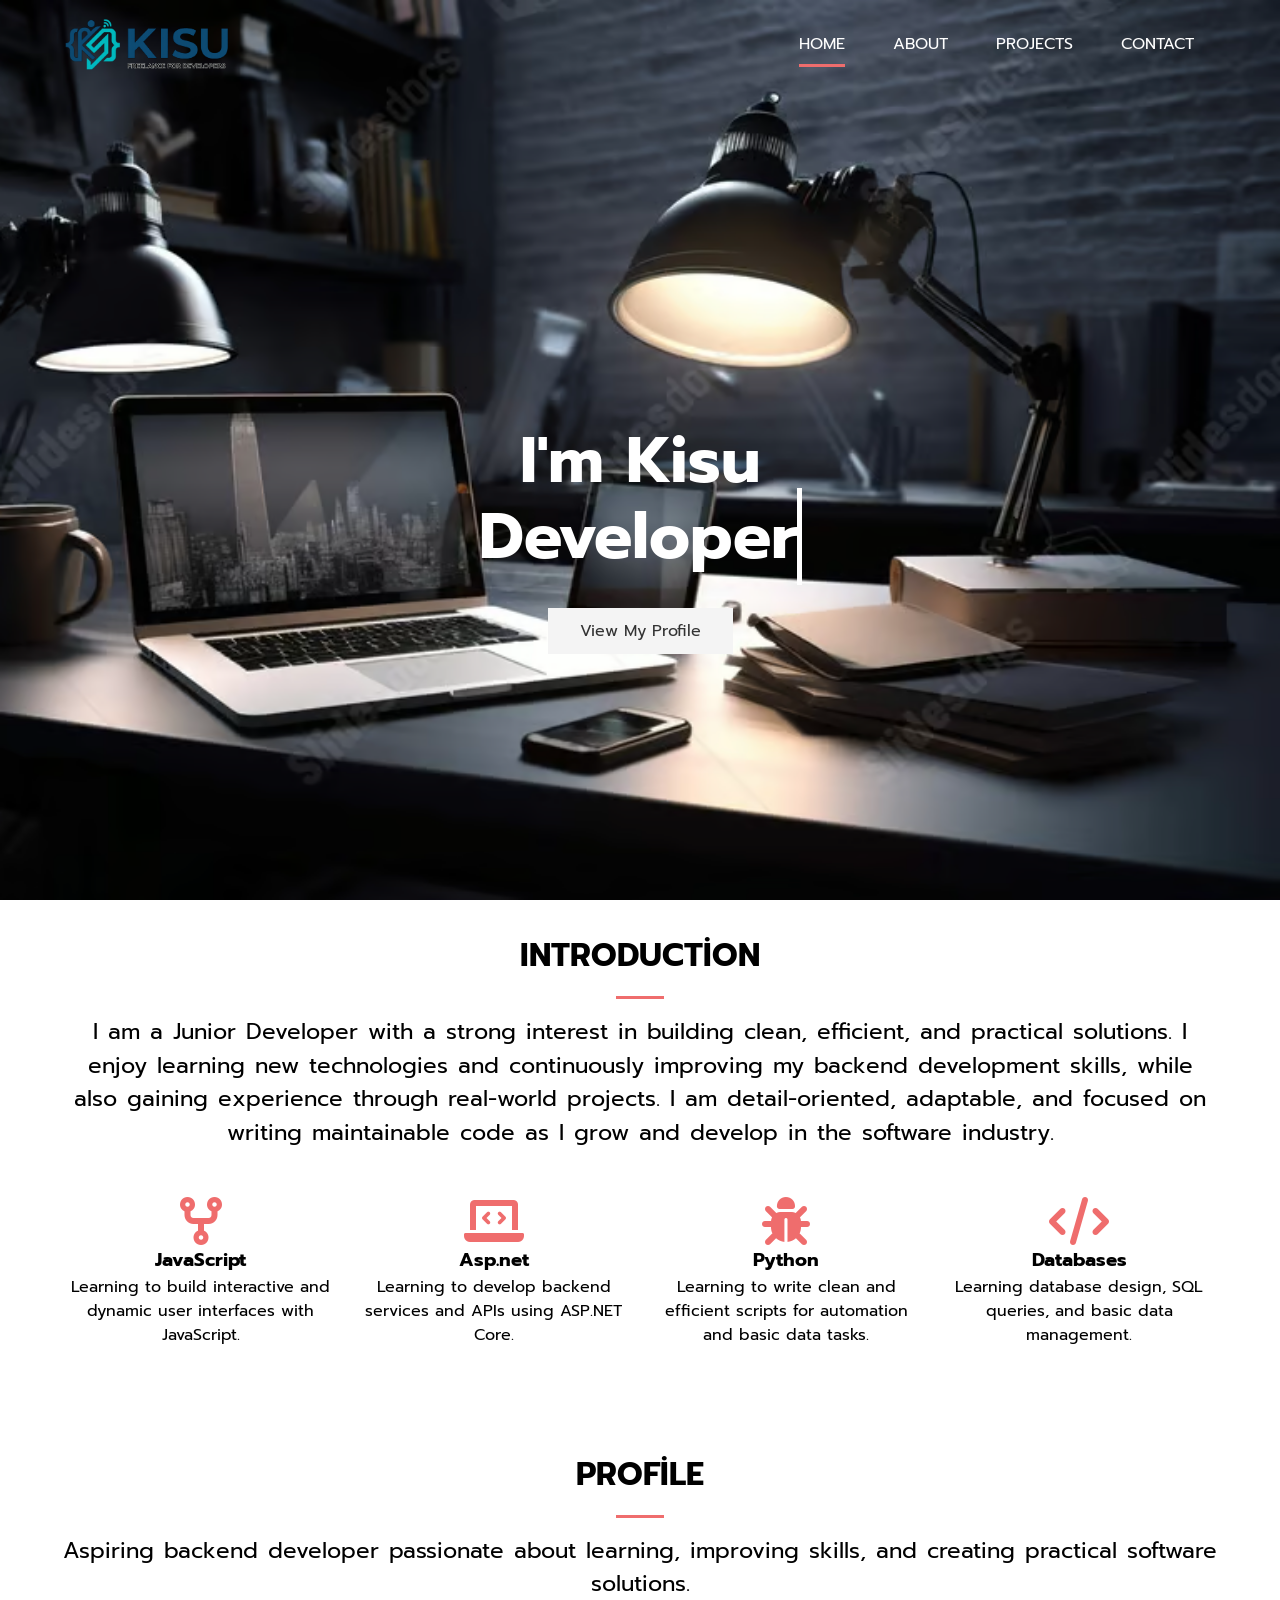
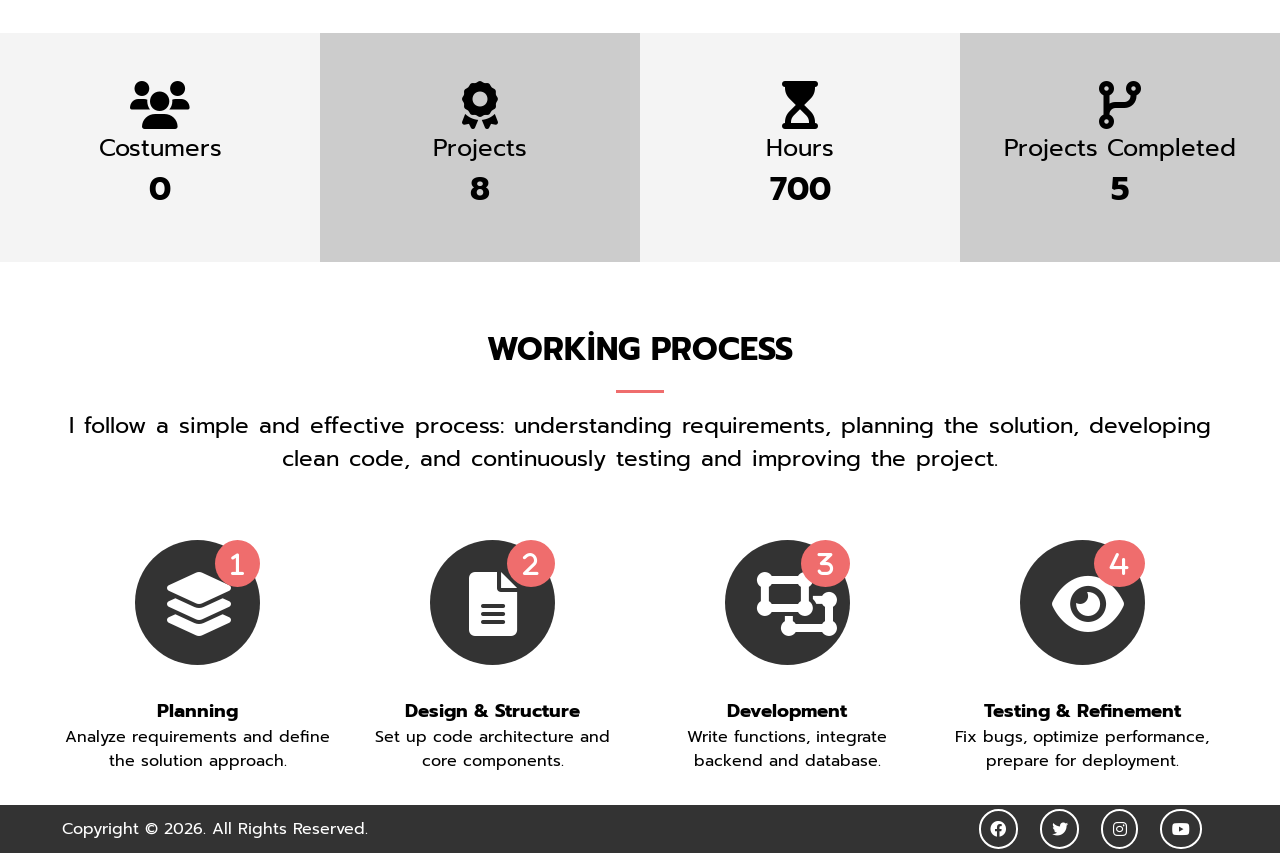
<file: index.html>
<!DOCTYPE html>
<html lang="tr">
<head>
    <meta charset="UTF-8">
    <meta http-equiv="X-UA-Compatible" content="IE=edge">
    <meta name="viewport" content="width=device-width, initial-scale=1.0">
    <link href="https://fonts.googleapis.com/css2?family=Prompt&display=swap" rel="stylesheet">
    <link rel="stylesheet" href="https://cdnjs.cloudflare.com/ajax/libs/font-awesome/6.0.0/css/all.min.css" integrity="sha512-9usAa10IRO0HhonpyAIVpjrylPvoDwiPUiKdWk5t3PyolY1cOd4DSE0Ga+ri4AuTroPR5aQvXU9xC6qOPnzFeg==" crossorigin="anonymous" referrerpolicy="no-referrer" />
    <link
    rel="stylesheet"
    href="https://cdnjs.cloudflare.com/ajax/libs/animate.css/4.1.1/animate.min.css"
  />
    <link rel="stylesheet" href="css/main.css">
    <title>KisuLancer</title>
</head>
<body>
    
    <!-- header -->
    <header id="header__home">
        <div class="container">
            <nav class="main-nav">
                <img src="img/logo.png" alt="" class="main-nav__logo">
                <ul class="main-nav__items">
                    <li><a href="index.html" class="active">Home</a></li>
                    <li><a href="about.html">About</a></li>
                    <li><a href="projects.html">Projects</a></li>
                    <li><a href="contact.html">Contact</a></li>
                </ul>
            </nav>
            <div class="header-content">
                <h1>I'm Kisu
                    <span 
                    class="typewrite" 
                    data-period="1000" 
                    data-type='["Developer","Designer","Freelancer"]'></span>
                </h1>
                <a href="" class="btn-light animate__animated animate__swing my-2">
                    View My Profile
                </a>
            </div>
        </div>
    </header>

    <!-- section a -->
     <section id="home__a" class="text-center py-2">
        <div class="container">
            <h2 class="section-title">Introduction</h2>
            <div class="border-bottom"></div>
            <p class="lead">
                I am a Junior Developer with a strong interest in building clean, efficient, and practical solutions. I enjoy learning new technologies and continuously improving my backend development skills, while also gaining experience through real-world projects. I am detail-oriented, adaptable, and focused on writing maintainable code as I grow and develop in the software industry.
            </p>
            <div class="skills my-3">
                <div>
                    <i class="fa-solid fa-code-fork fa-3x"></i>
                    <h3>JavaScript</h3>
                    <p>Learning to build interactive and dynamic user interfaces with JavaScript.</p>
                </div>
                <div>
                    <i class="fa-solid fa-laptop-code fa-3x"></i>
                    <h3>Asp.net</h3>
                    <p>Learning to develop backend services and APIs using ASP.NET Core.</p>
                </div>
                <div>
                    <i class="fa-solid fa-bug fa-3x"></i>
                    <h3>Python</h3>
                    <p>Learning to write clean and efficient scripts for automation and basic data tasks.</p>
                </div>
                <div>
                    <i class="fa-solid fa-code fa-3x"></i>
                    <h3>Databases</h3>
                    <p>Learning database design, SQL queries, and basic data management.</p>
                </div>
            </div>
        </div>

     </section>

     <!-- section b -->
    <section id="home__b" class="text-center py-2">
        <div class="container">
            <h2 class="section-title">Profile</h2>
            <div class="border-bottom"></div>
            <p class="lead">
                Aspiring backend developer passionate about learning, improving skills, and creating practical software solutions.
            </p>
        </div>
        <div class="profile">
            <div>
                <ul>
                    <li><i class="fas fa-users fa-3x"></i></li>
                    <li class="title">Costumers</li>
                    <li class="number">0</li>
                </ul>
            </div>
            <div>
                <ul>
                    <li><i class="fas fa-award fa-3x"></i></li>
                    <li class="title">Projects</li>
                    <li class="number">8</li>
                </ul>
            </div>
            <div>
                <ul>
                    <li><i class="fas fa-hourglass-start fa-3x"></i></li>
                    <li class="title">Hours</li>
                    <li class="number">700</li>
                </ul>
            </div>
            <div>
                <ul>
                    <li><i class="fas fa-code-branch fa-3x"></i></li>
                    <li class="title">Projects Completed</li>
                    <li class="number">5</li>
                </ul>
            </div>
        </div>
    </section>

    <!-- section c -->
     <section id="home__c" class="text-center py-2">
        <div class="container">
            <h2 class="section-title">Working Process</h2>
            <div class="border-bottom"></div>
            <p class="lead">
                I follow a simple and effective process: understanding requirements, planning the solution, developing clean code, and continuously testing and improving the project.
            </p>
            <div class="process">
                <div>
                    <i class="fa-solid fa-layer-group fa-4x process__icon my-2">
                        <div class="process__step">1</div>
                    </i>
                    <h3>Planning</h3>
                    <p>Analyze requirements and define the solution approach.</p>
                </div>
                <div>
                    <i class="fas fa-file-alt fa-4x process__icon my-2">
                        <div class="process__step">2</div>
                    </i>
                    <h3>Design & Structure</h3>
                    <p>Set up code architecture and core components.</p>
                </div>
                <div>
                    <i class="fas fa-object-ungroup fa-4x process__icon my-2">
                        <div class="process__step">3</div>
                    </i>
                    <h3>Development</h3>
                    <p>Write functions, integrate backend and database.</p>
                </div>
                <div>
                    <i class="fa-solid fa-eye fa-4x process__icon my-2">
                        <div class="process__step">4</div>
                    </i>
                    <h3>Testing & Refinement</h3>
                    <p>Fix bugs, optimize performance, prepare for deployment.</p>
                </div>
            </div>
        </div>
     </section>

     <footer id="main-footer">
        <div class="footer-content container">
            <p>Copyright &copy; 2026. All Rights Reserved.</p>

            <div class="social">
                <i class="fab fa-facebook"></i>
                <i class="fab fa-twitter"></i>
                <i class="fab fa-instagram"></i>
                <i class="fab fa-youtube"></i>
            </div>
        </div>
     </footer>


    <script src="js/jquery.min.js"></script>
    <script src="js/type-writer.js"></script>
</body>
</html>
</file>
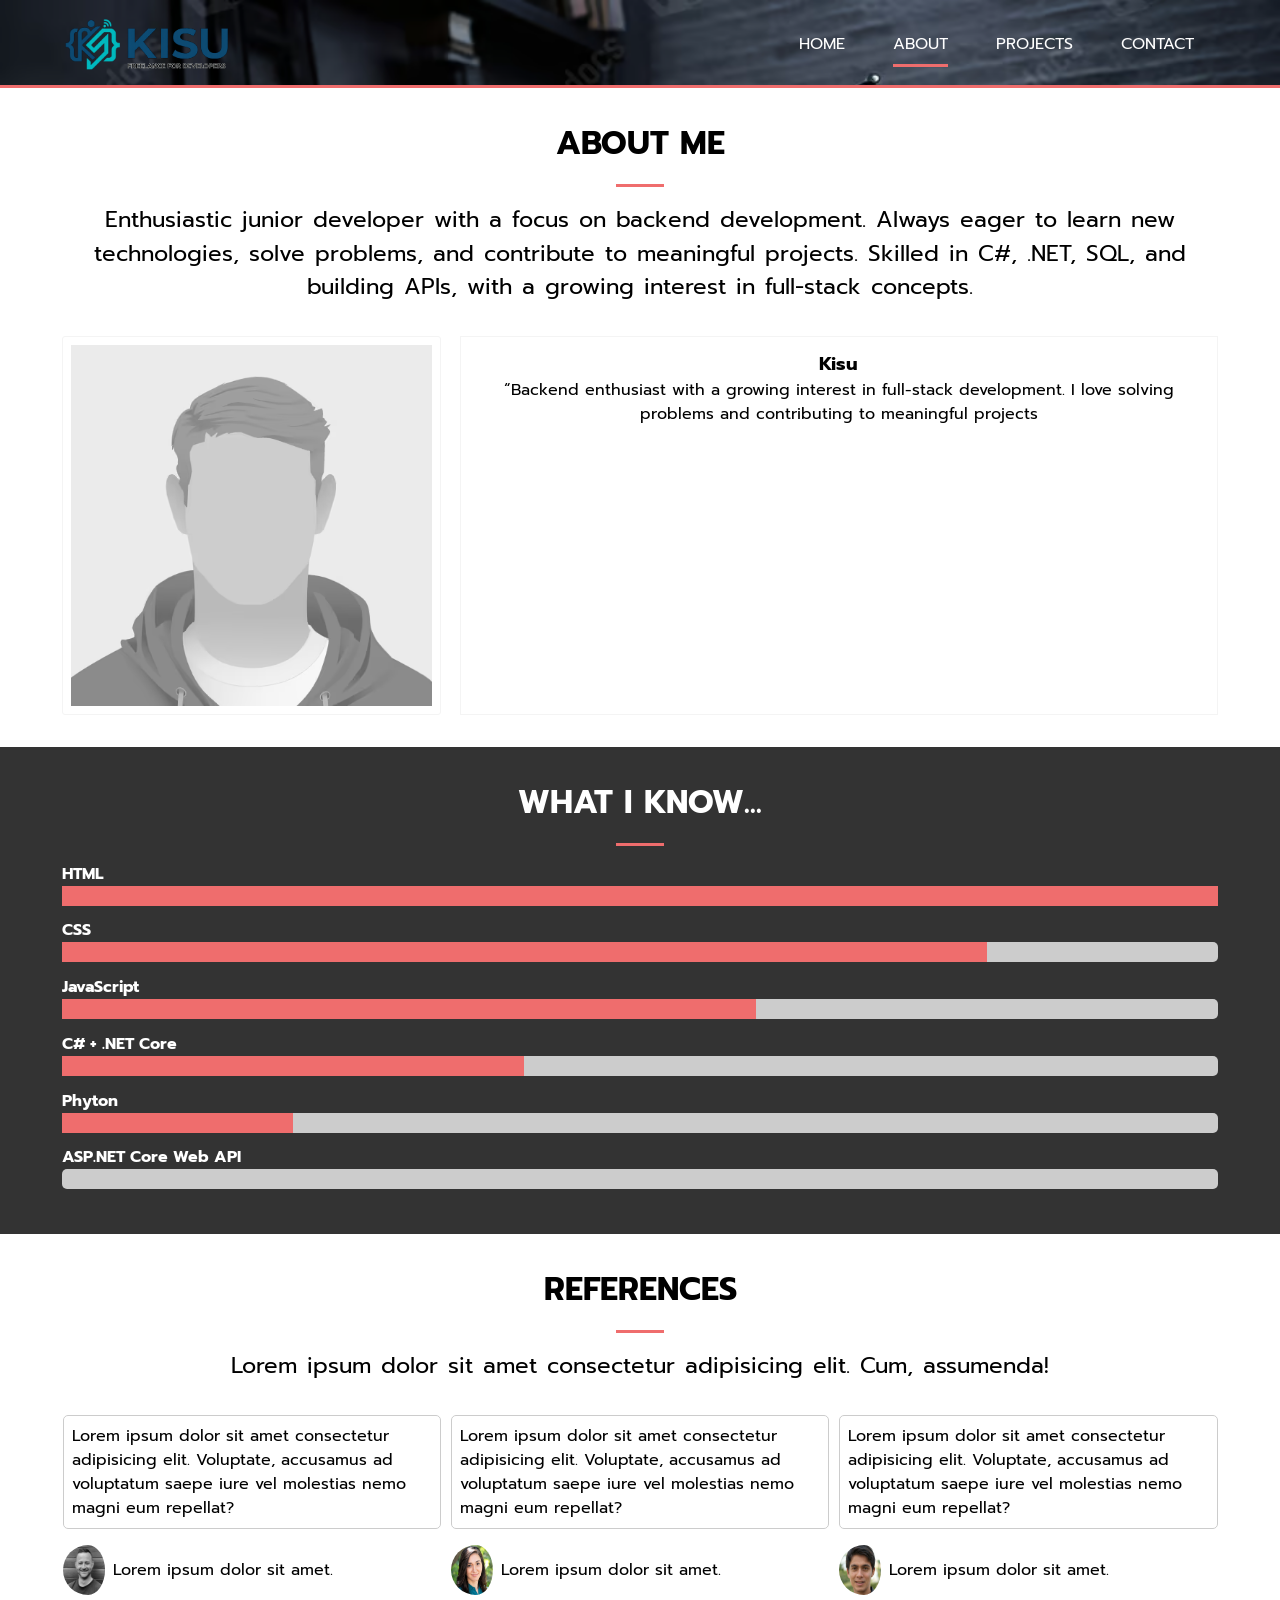
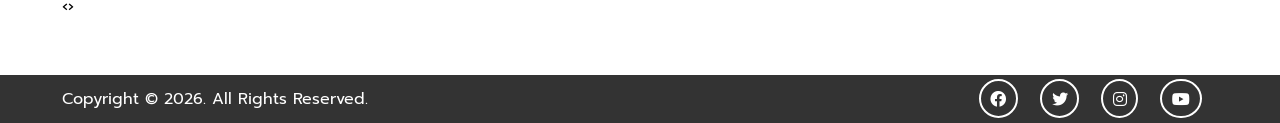
<file: about.html>
<!DOCTYPE html>
<html lang="tr">
<head>
    <meta charset="UTF-8">
    <meta http-equiv="X-UA-Compatible" content="IE=edge">
    <meta name="viewport" content="width=device-width, initial-scale=1.0">
    <link href="https://fonts.googleapis.com/css2?family=Prompt&display=swap" rel="stylesheet">
    <link rel="stylesheet" href="https://cdnjs.cloudflare.com/ajax/libs/font-awesome/6.0.0/css/all.min.css" integrity="sha512-9usAa10IRO0HhonpyAIVpjrylPvoDwiPUiKdWk5t3PyolY1cOd4DSE0Ga+ri4AuTroPR5aQvXU9xC6qOPnzFeg==" crossorigin="anonymous" referrerpolicy="no-referrer" />
    <link
    rel="stylesheet"
    href="https://cdnjs.cloudflare.com/ajax/libs/animate.css/4.1.1/animate.min.css"/>
    <link rel="stylesheet" href="css/owl.carousel.min.css">
    <link rel="stylesheet" href="css/main.css">
    <title>KisuLancer</title>
</head>
<body>
    
    <!-- header -->
    <header id="header__inner">
        <div class="container">
            <nav class="main-nav">
                <img src="img/logo.png" alt="" class="main-nav__logo">
                <ul class="main-nav__items">
                    <li><a href="index.html">Home</a></li>
                    <li><a href="about.html" class="active">About</a></li>
                    <li><a href="projects.html">Projects</a></li>
                    <li><a href="contact.html">Contact</a></li>
                </ul>
            </nav>
            
        </div>
    </header>

    <!-- section a -->
     <section id="about-a" class="text-center py-2">
        <div class="container">
            <h2 class="section-title">About Me</h2>
            <div class="border-bottom"></div>
            <p class="lead">Enthusiastic junior developer with a focus on backend development. Always eager to learn new technologies, solve problems, and contribute to meaningful projects. Skilled in C#, .NET, SQL, and building APIs, with a growing interest in full-stack concepts.</p>
            <div class="info">
                <img src="img/about.jpeg" alt="info_img" class="info__image">
                <div class="info__bio ">
                    <h3>Kisu</h3>
                    <p>“Backend enthusiast with a growing interest in full-stack development. I love solving problems and contributing to meaningful projects</p>
                </div>
            </div>
        </div>
     </section>

     <!-- section b -->
      <section id="about-b" class="bg-dark py-2">
        <div class="container">
            <h2 class="section-title">What I Know...</h2>
            <div class="border-bottom"></div>
            <div class="progress-bars">
                <h4>HTML</h4>
                <div class="progress">
                    <div style="width: 100%;"></div>
                </div>
                <h4>CSS</h4>
                <div class="progress">
                    <div style="width: 80%;"></div>
                </div>
                <h4>JavaScript</h4>
                <div class="progress">
                    <div style="width: 60%;"></div>
                </div>
                <h4>C# + .NET Core</h4>
                <div class="progress">
                    <div style="width: 40%;"></div>
                </div>
                <h4>Phyton</h4>
                <div class="progress">
                    <div style="width: 20%;"></div>
                </div>
                <h4>ASP.NET Core Web API</h4>
                <div class="progress">
                    <div style="width: 0%;"></div>
                </div>
            </div>
            
        </div>
      </section>

      <!-- section c -->
       <section id="about-c" class="py-2">
        <div class="container">
            <h2 class="section-title">References</h2>
            <div class="border-bottom"></div>
            <p class="lead text-center">Lorem ipsum dolor sit amet consectetur adipisicing elit. Cum, assumenda!</p>
            <div class="references owl-carousel owl-theme">
                <div>
                    <p>Lorem ipsum dolor sit amet consectetur adipisicing elit. Voluptate, accusamus ad voluptatum saepe iure vel molestias nemo magni eum repellat?</p>
                    <ul>
                        <li><img src="img/user-1.jpeg" alt=""></li>
                        <li>Lorem ipsum dolor sit amet.</li>
                    </ul>
                </div>
                <div>
                    <p>Lorem ipsum dolor sit amet consectetur adipisicing elit. Voluptate, accusamus ad voluptatum saepe iure vel molestias nemo magni eum repellat?</p>
                    <ul>
                        <li><img src="img/user-2.jpeg" alt=""></li>
                        <li>Lorem ipsum dolor sit amet.</li>
                    </ul>
                </div>
                <div>
                    <p>Lorem ipsum dolor sit amet consectetur adipisicing elit. Voluptate, accusamus ad voluptatum saepe iure vel molestias nemo magni eum repellat?</p>
                    <ul>
                        <li><img src="img/user-3.jpeg" alt=""></li>
                        <li>Lorem ipsum dolor sit amet.</li>
                    </ul>
                </div>
                <div>
                    <p>Lorem ipsum dolor sit amet consectetur adipisicing elit. Voluptate, accusamus ad voluptatum saepe iure vel molestias nemo magni eum repellat?</p>
                    <ul>
                        <li><img src="img/user-4.jpeg" alt=""></li>
                        <li>Lorem ipsum dolor sit amet.</li>
                    </ul>
                </div>
            </div>

        </div>
       </section>

     <footer id="main-footer">
        <div class="footer-content container">
            <p>Copyright &copy; 2026. All Rights Reserved.</p>

            <div class="social">
                <i class="fab fa-facebook"></i>
                <i class="fab fa-twitter"></i>
                <i class="fab fa-instagram"></i>
                <i class="fab fa-youtube"></i>
            </div>
        </div>
     </footer>

     <script src="js/jquery.min.js"></script>
     <script src="js/owl.carousel.js"></script>
     <script>
        $('.owl-carousel').owlCarousel({
            loop:true,
            margin:10,
            nav:true,
            autoplay: true,
            autoplayTimeout: 3000,
            responsive:{
                0:{
                    items:1
                },
                600:{
                    items:2
                },
                1000:{
                    items:3
                }
            }
        })
     </script>
</body>
</html>
</file>
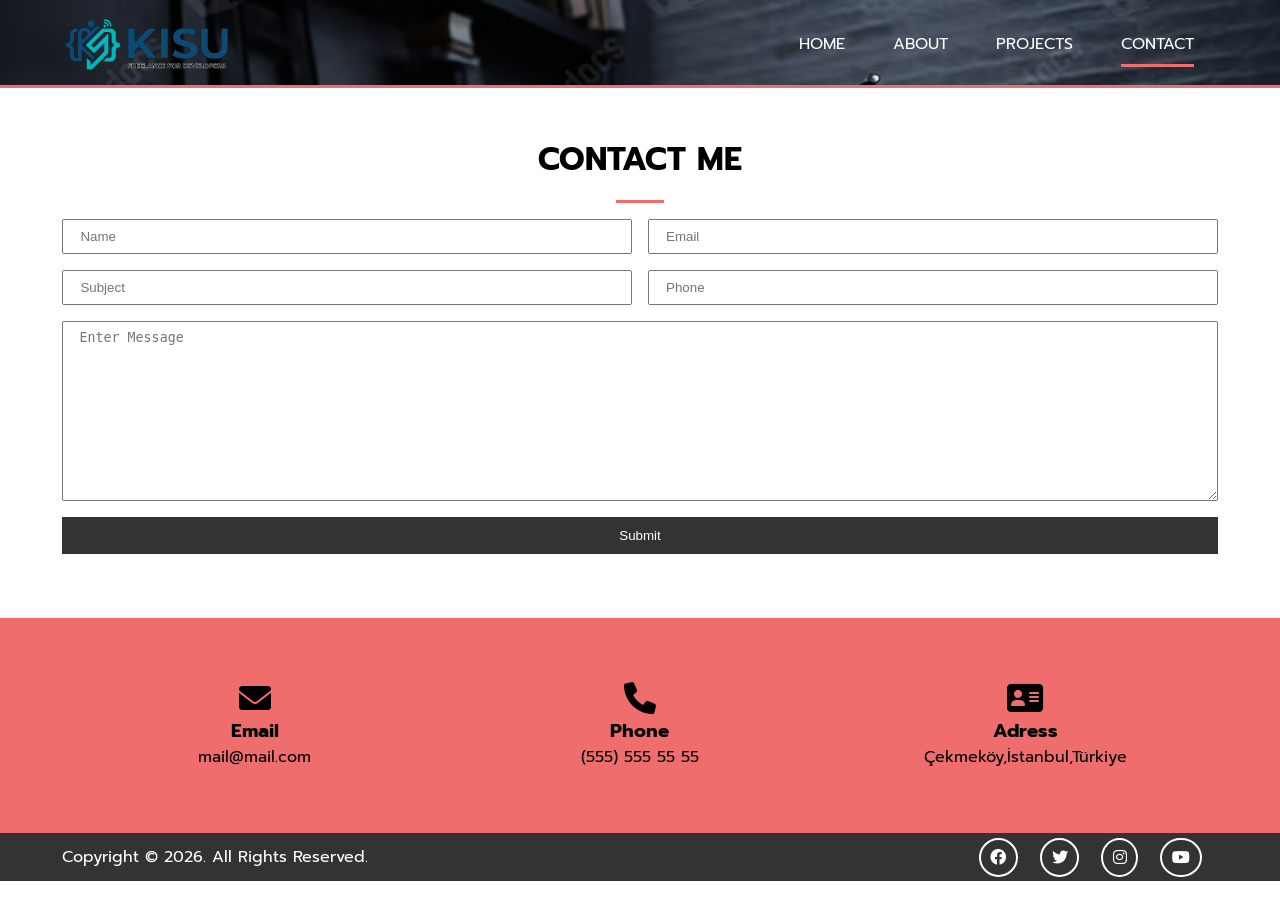
<file: contact.html>
<!DOCTYPE html>
<html lang="tr">
<head>
    <meta charset="UTF-8">
    <meta http-equiv="X-UA-Compatible" content="IE=edge">
    <meta name="viewport" content="width=device-width, initial-scale=1.0">
    <link href="https://fonts.googleapis.com/css2?family=Prompt&display=swap" rel="stylesheet">
    <link rel="stylesheet" href="https://cdnjs.cloudflare.com/ajax/libs/font-awesome/6.0.0/css/all.min.css" integrity="sha512-9usAa10IRO0HhonpyAIVpjrylPvoDwiPUiKdWk5t3PyolY1cOd4DSE0Ga+ri4AuTroPR5aQvXU9xC6qOPnzFeg==" crossorigin="anonymous" referrerpolicy="no-referrer" />
    <link
    rel="stylesheet"
    href="https://cdnjs.cloudflare.com/ajax/libs/animate.css/4.1.1/animate.min.css"
  />
    <link rel="stylesheet" href="css/main.css">
    <title>KisuLancer</title>
</head>
<body>
    
    <!-- header -->
    <header id="header__inner">
        <div class="container">
            <nav class="main-nav">
                <img src="img/logo.png" alt="" class="main-nav__logo">
                <ul class="main-nav__items">
                    <li><a href="index.html">Home</a></li>
                    <li><a href="about.html">About</a></li>
                    <li><a href="projects.html">Projects</a></li>
                    <li><a href="contact.html" class="active">Contact</a></li>
                </ul>
            </nav>
            
        </div>
    </header>

    <section id="contact-a" class="text-center py-3">
        <div class="container">
            <h2 class="section-title">Contact Me</h2>
            <div class="border-bottom"></div>
            <form action="https://formspree.io/f/xlgobpba" method="POST">
                <div class="form-fields">
                    <input type="text" class="name input" name="fullname" id="fullname" placeholder="Name">
                    <input type="text" class="subject input" name="subject" id="subject" placeholder="Subject">
                    <input type="email" class="email input" name="email" id="email" placeholder="Email">
                    <input type="tel" class="phone input" name="phone" id="phone" placeholder="Phone">
                    <textarea name="message" class="message input" id="message" placeholder="Enter Message"></textarea>
                    <button type="submit" class="btn-dark">Submit</button>
                </div>
            </form>
        </div>
    </section>

    <section id="contact-b" class="bg-primary py-4">
        <div class="container">
            <div class="contact-info">
                <div>
                    <i class="fas fa-envelope fa-2x"></i>
                    <h3>Email</h3>
                    <p>mail@mail.com</p>
                </div>
                <div>
                    <i class="fas fa-phone fa-2x"></i>
                    <h3>Phone</h3>
                    <p>(555) 555 55 55</p>
                </div>
                <div>
                    <i class="fas fa-address-card fa-2x"></i>
                    <h3>Adress</h3>
                    <p>Çekmeköy,İstanbul,Türkiye</p>
                </div>
            </div>
        </div>
    </section>

   

     <footer id="main-footer">
        <div class="footer-content container">
            <p>Copyright &copy; 2026. All Rights Reserved.</p>

            <div class="social">
                <i class="fab fa-facebook"></i>
                <i class="fab fa-twitter"></i>
                <i class="fab fa-instagram"></i>
                <i class="fab fa-youtube"></i>
            </div>
        </div>
     </footer>

</body>
</html>
</file>
<file: css/main.css>
.container{max-width:1200px;padding:0 1.4rem;margin:auto}.btn-dark,.btn-light,.btn-primary{display:inline-block;padding:.7rem 2rem;transition:all .5s;border:none;cursor:pointer}.btn-primary{color:#333;background-color:#ef6d6d}.btn-light{color:#333;background-color:#f4f4f4}.btn-dark{color:#fff;background-color:#333}button[class^=btn-]:hover,a[class^=btn-]:hover,input[class^=btn-]:hover{background-color:#ef6d6d}.bg-dark{background-color:#333}.bg-primary{background-color:#ef6d6d}.bg-light{background-color:#f4f4f4}.py-1{padding:1rem 0}.py-2{padding:2rem 0}.py-3{padding:3rem 0}.py-4{padding:4rem 0}.my-1{margin:1rem 0}.my-2{margin:2rem 0}.my-3{margin:3rem 0}.my-4{margin:4rem 0}.text-center{text-align:center}.section-title{font-size:2rem;padding-bottom:1rem;text-align:center;text-transform:uppercase}.border-bottom{height:3px;width:3rem;background-color:#ef6d6d;margin:0 auto 1rem auto}.lead{font-size:1.4rem;margin-bottom:2rem;word-spacing:2px}*{margin:0;padding:0;box-sizing:border-box}body{background-color:#fff;font-family:"Prompt",sans-serif;line-height:1.5}a{text-decoration:none;color:#333}ul{list-style:none}img{width:100%}.main-nav{display:flex;justify-content:space-between;padding-top:1rem}.main-nav__logo{width:180px;height:60px}.main-nav__items{display:flex}.main-nav__items li{padding:1rem 1.5rem}.main-nav__items li a{text-decoration:none;color:#fff;text-transform:uppercase;border-bottom:3px rgba(0,0,0,0) solid;padding-bottom:.5rem;transition:border-color .5s}.main-nav__items li a:hover{border-color:#ccc}.main-nav__items li a.active{border-color:#ef6d6d}#header__home{background:url("../img/bg2.avif") no-repeat center right/cover;height:100vh;color:#fff}#header__home .header-content{text-align:center;padding-top:30%}#header__home h1{font-size:4rem;line-height:1.2}#header__home .typewrite{display:block}#header__inner{background:url("../img/bg2.avif") no-repeat 40% 0/cover;height:5.5rem;border-bottom:3px solid #ef6d6d}#home__a .skills{display:grid;grid-template-columns:repeat(4, 1fr);gap:1rem;margin-bottom:2.5rem}#home__a .skills i{color:#ef6d6d}#home__b .profile{display:grid;grid-template-columns:repeat(4, 1fr)}#home__b .profile li.title{font-size:1.5rem}#home__b .profile li.number{font-size:2rem;font-weight:bold}#home__b .profile div{padding:3rem 0}#home__b .profile div:nth-child(odd){background-color:#f4f4f4}#home__b .profile div:nth-child(even){background-color:#ccc}#home__c .process{display:grid;grid-template-columns:repeat(4, 1fr);gap:1.5rem;text-align:center}#home__c .process__step{position:absolute;top:0;right:0;font-size:25px;background-color:#ef6d6d;border-radius:50%;line-height:15px;padding:1rem;transform:all 1s}#home__c .process__icon{position:relative;height:125px;width:125px;border-radius:50%;background-color:#333;color:#fff;padding:2rem;text-align:center}#home__c .process__icon:hover{background-color:#ef6d6d}#home__c .process__icon:hover .process__step{background-color:#333}#about-a .info{display:grid;grid-template-columns:1fr 2fr;gap:1.2rem}#about-a .info__image{border:1px solid #f4f4f4;padding:.5rem;border-radius:3px}#about-a .info__bio{border:1px solid #f4f4f4;padding:.8rem}#about-b{color:#fff}#about-b .progress{height:20px;background-color:#ccc;border-radius:5px;margin-bottom:.8rem}#about-b .progress div{height:100%;background-color:#ef6d6d}#about-c .references ul{list-style:none;margin-top:1rem;display:flex;align-items:center}#about-c .references p{border:1px solid #ccc;border-radius:5px;padding:.5rem}#about-c .references img{width:50px;height:50px;border-radius:50%;padding-right:.5rem}#main-footer{background:#333;color:#fff;height:3rem}#main-footer .footer-content{display:flex;justify-content:space-between;align-items:center;height:3rem}#main-footer .footer-content .social .fab{margin-right:1rem;border:2px solid #fff;border-radius:50%;text-align:center;padding:.6rem;transition:all .6s}#main-footer .footer-content .social .fab:hover{background:#ef6d6d}.items{display:grid;grid-template-columns:repeat(3, 1fr);gap:1rem;box-shadow:rgba(149,154,145,.2) 0px 8px 24px}.items .item{position:relative;background-color:#f4f4f4;overflow:hidden;border:2px solid #ef6d6d}.items .item::after{content:"";position:absolute;display:block;background-color:#ef6d6d;opacity:.8;top:0;left:0;width:100%;height:100%;transform:translateX(-120%) translateY(-120%) rotate(45deg);transition:transform 1s cubic-bezier(0.175, 0.885, 0.32, 1.275)}.items .item:hover::after{transform:scale(2) translateX(-50%) translateY(-50%) rotate(45deg)}#contact-a .form-fields{display:grid;grid-template-areas:"name email" "subject phone" "message message" "button button";gap:1rem;margin-bottom:1rem}#contact-a .form-fields .name{grid-area:name}#contact-a .form-fields .email{grid-area:email}#contact-a .form-fields .subject{grid-area:subject}#contact-a .form-fields .phone{grid-area:phone}#contact-a .form-fields .message{grid-area:message;height:180px}#contact-a .form-fields .btn-dark{grid-area:button}#contact-a .form-fields .input{padding:.5rem 1rem}#contact-b .contact-info{display:grid;grid-template-columns:repeat(3, 1fr);text-align:center}@media(max-width: 768px){#header__home{height:30rem}#header__home .header-content{padding-top:7rem}#header__home .header-content h1{font-size:2.6rem}#home__a .skills,#home__b .profile,#home__c .process,.items{grid-template-columns:repeat(2, 1fr)}#main-footer{height:7rem}#main-footer .footer-content{flex-direction:column-reverse;height:6rem;justify-content:center;gap:1rem}}@media(max-width: 576px){#home__a .skills div{border-bottom:1px #f4f4f4 solid;padding-bottom:1rem}#home__a .skills div:last-child{border:none;padding-bottom:0}.lead{font-size:1rem;margin-bottom:1.2rem;word-spacing:2px}#header__home{height:60vh;border-radius:2px solid #ef6d6d;background-position:20% 30%}#header__inner{height:10rem}.main-nav{flex-direction:column;align-items:center}.main-nav li{padding:.8rem}#home__a .skills,#home__b .profile,#home__c .process,.items,#contact-b .contact-info{grid-template-columns:1fr}#main-footer{height:7rem}#main-footer .footer-content{flex-direction:column-reverse;height:7rem;justify-content:center;gap:1rem}#about-a .info{grid-template-columns:1fr}#contact-a .form-fields{grid-template-areas:"name" "subject" "email" "phone" "message" "button"}#contact-b div{margin-bottom:1rem;padding-bottom:1rem;border-bottom:1px dashed #fff}#contact-b div:last-child{border:none;padding-bottom:none;margin-bottom:0}}/*# sourceMappingURL=main.css.map */
</file>
